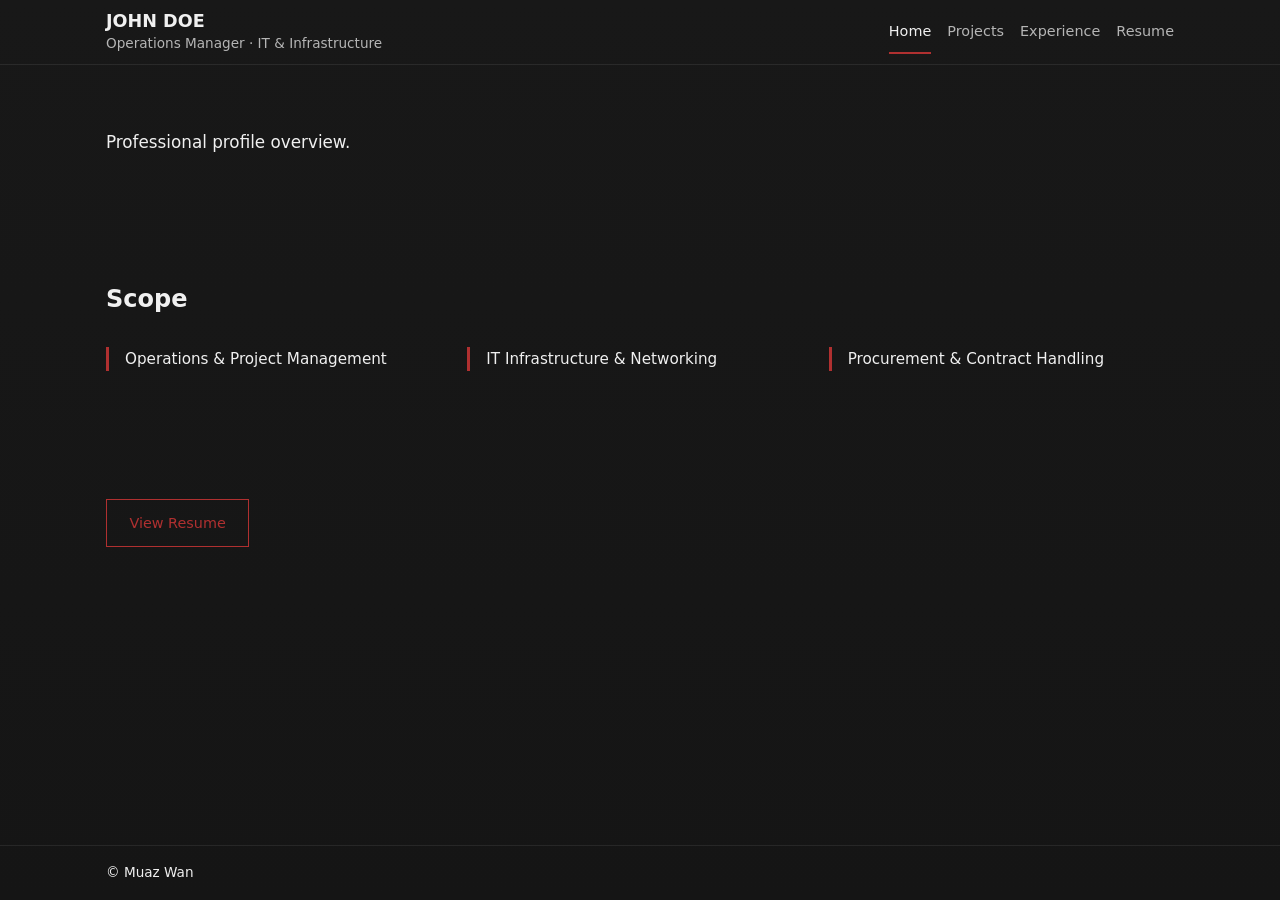
<file: index.html>
<!-- Redo -->
<!DOCTYPE html>
<html lang="en">
<head>
  <meta charset="utf-8" />
  <meta name="viewport" content="width=device-width, initial-scale=1" />

  <title>Muaz Wan – Operations & Technology</title>

  <!-- Base CSS (added later) -->
  <link rel="stylesheet" href="assets/css/base.css">
  <link rel="stylesheet" href="assets/css/layout.css">
  <link rel="stylesheet" href="assets/css/home.css">
</head>

<body>

  <!-- Site Wrapper -->
  <div class="site">

    <!-- Header / Identity -->
    <header class="site-header">
      <div class="container">
        <div class="identity">
          <h1 class="name">JOHN DOE</h1>
          <p class="role">Operations Manager · IT & Infrastructure</p>
        </div>

        <nav class="primary-nav">
          <a href="index.html" class="active">Home</a>
          <a href="projects.html">Projects</a>
          <a href="experience.html">Experience</a>
          <a href="resume.html">Resume</a>
        </nav>
      </div>
    </header>

    <!-- Main Content -->
    <main class="site-main">

      <!-- Overview -->
      <section class="section overview">
        <div class="container">
          <p class="lead">
            Professional profile overview.
          </p>
        </div>
      </section>

      <!-- Capability Snapshot -->
      <section class="section capability">
        <div class="container">
          <h2>Scope</h2>

          <div class="capability-grid">
            <div class="cap-item">Operations & Project Management</div>
            <div class="cap-item">IT Infrastructure & Networking</div>
            <div class="cap-item">Procurement & Contract Handling</div>
          </div>
        </div>
      </section>

      <!-- Primary Navigation CTA -->
      <section class="section next">
        <div class="container">
          <a href="resume.html" class="primary-action">View Resume</a>
        </div>
      </section>

    </main>

    <!-- Footer -->
    <footer class="site-footer">
      <div class="container">
        <p>© Muaz Wan</p>
      </div>
    </footer>

  </div>

</body>
</html>
</file>
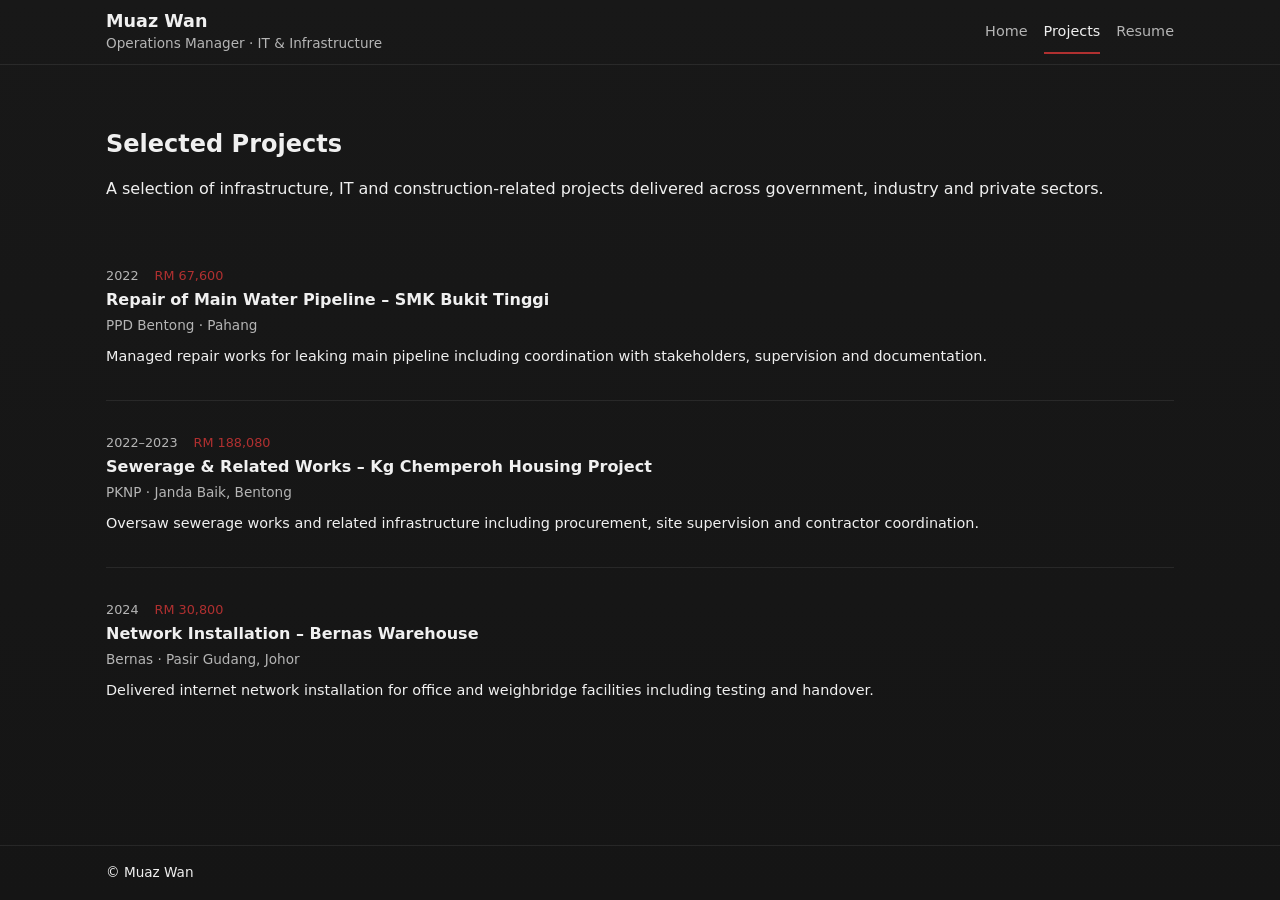
<file: projects.html>
<!DOCTYPE html>
<html lang="en">
<head>
  <meta charset="utf-8" />
  <meta name="viewport" content="width=device-width, initial-scale=1" />

  <title>Projects – Muaz Wan</title>

  <link rel="stylesheet" href="assets/css/base.css">
  <link rel="stylesheet" href="assets/css/layout.css">
  <link rel="stylesheet" href="assets/css/project.css">
</head>

<body>

  <div class="site">

    <!-- Header -->
    <header class="site-header">
      <div class="container">
        <div class="identity">
          <h1 class="name">Muaz Wan</h1>
          <p class="role">Operations Manager · IT & Infrastructure</p>
        </div>

        <nav class="primary-nav">
          <a href="index.html">Home</a>
          <a href="projects.html" class="active">Projects</a>
          <a href="resume.html">Resume</a>
        </nav>
      </div>
    </header>

    <!-- Main -->
    <main class="site-main">

      <section class="section">
        <div class="container">

          <h2>Selected Projects</h2>

          <p class="lead">
            A selection of infrastructure, IT and construction-related projects
            delivered across government, industry and private sectors.
          </p>

          <!-- Project List -->
          <div class="project-list">

            <article class="project-item">
              <div class="project-meta">
                <span class="project-year">2022</span>
                <span class="project-value">RM 67,600</span>
              </div>
              <h3 class="project-title">
                Repair of Main Water Pipeline – SMK Bukit Tinggi
              </h3>
              <p class="project-org">
                PPD Bentong · Pahang
              </p>
              <p class="project-desc">
                Managed repair works for leaking main pipeline including
                coordination with stakeholders, supervision and documentation.
              </p>
            </article>

            <article class="project-item">
              <div class="project-meta">
                <span class="project-year">2022–2023</span>
                <span class="project-value">RM 188,080</span>
              </div>
              <h3 class="project-title">
                Sewerage & Related Works – Kg Chemperoh Housing Project
              </h3>
              <p class="project-org">
                PKNP · Janda Baik, Bentong
              </p>
              <p class="project-desc">
                Oversaw sewerage works and related infrastructure including
                procurement, site supervision and contractor coordination.
              </p>
            </article>

            <article class="project-item">
              <div class="project-meta">
                <span class="project-year">2024</span>
                <span class="project-value">RM 30,800</span>
              </div>
              <h3 class="project-title">
                Network Installation – Bernas Warehouse
              </h3>
              <p class="project-org">
                Bernas · Pasir Gudang, Johor
              </p>
              <p class="project-desc">
                Delivered internet network installation for office and
                weighbridge facilities including testing and handover.
              </p>
            </article>

          </div>

        </div>
      </section>

    </main>

    <!-- Footer -->
    <footer class="site-footer">
      <div class="container">
        <p>© Muaz Wan</p>
      </div>
    </footer>

  </div>

</body>
</html>
</file>
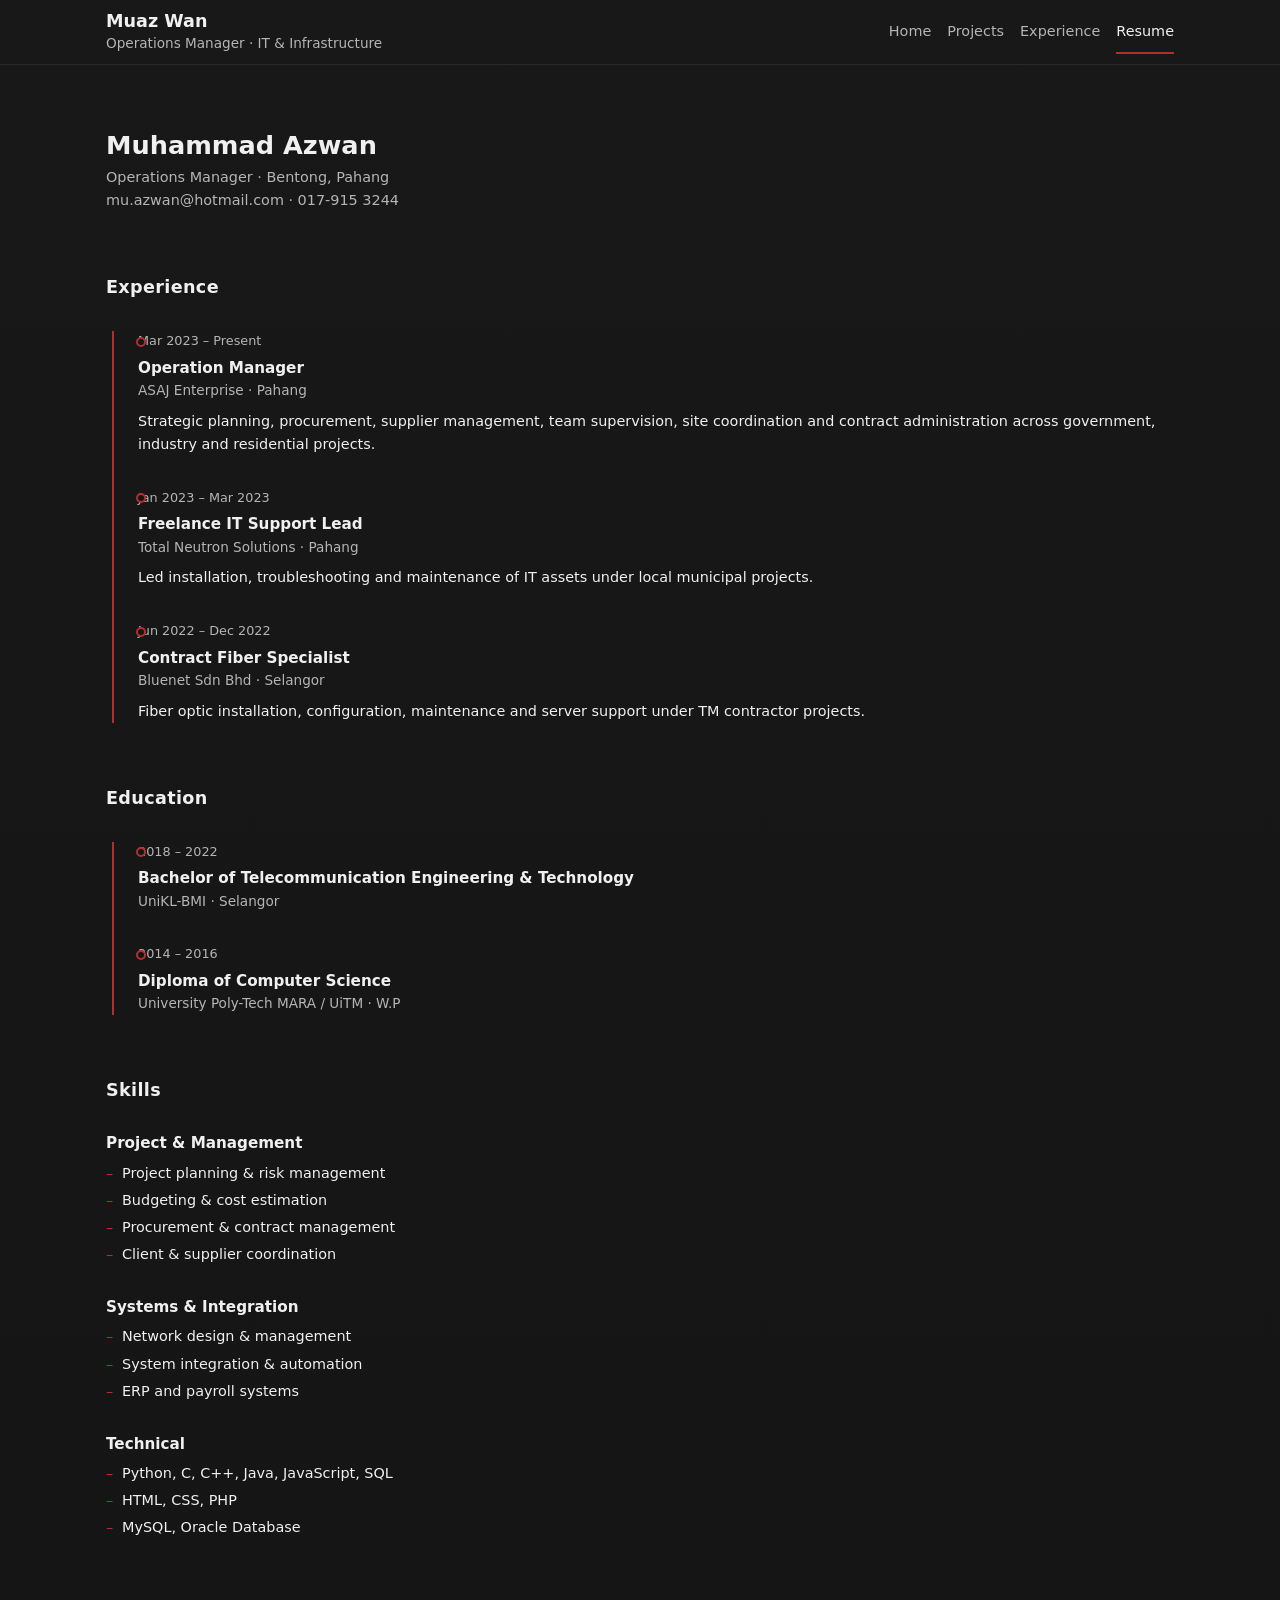
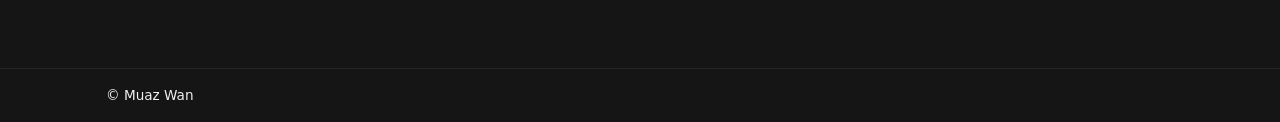
<file: resume.html>
<!DOCTYPE html>
<html lang="en">
<head>
  <meta charset="utf-8" />
  <meta name="viewport" content="width=device-width, initial-scale=1" />

  <title>Resume – Muaz Wan</title>

  <link rel="stylesheet" href="assets/css/base.css">
  <link rel="stylesheet" href="assets/css/layout.css">
  <link rel="stylesheet" href="assets/css/resume.css">
</head>

<body>

  <div class="site">

    <!-- Header -->
    <header class="site-header">
      <div class="container">
        <div class="identity">
          <h1 class="name">Muaz Wan</h1>
          <p class="role">Operations Manager · IT & Infrastructure</p>
        </div>

        <nav class="primary-nav">
          <a href="index.html">Home</a>
          <a href="projects.html">Projects</a>
          <a href="experience.html">Experience</a>
          <a href="resume.html" class="active">Resume</a>
        </nav>
      </div>
    </header>

    <!-- Main -->
    <main class="site-main">

      <section class="section">
        <div class="container">

          <!-- Resume Header -->
          <div class="resume-header">
            <h1>Muhammad Azwan</h1>
            <p class="meta">
              Operations Manager · Bentong, Pahang<br>
              mu.azwan@hotmail.com · 017-915 3244
            </p>
          </div>

          <!-- Experience -->
          <div class="resume-section">
            <h2>Experience</h2>

            <div class="timeline">

              <div class="timeline-item">
                <div class="period">Mar 2023 – Present</div>
                <div class="title">Operation Manager</div>
                <div class="org">ASAJ Enterprise · Pahang</div>
                <div class="desc">
                  Strategic planning, procurement, supplier management,
                  team supervision, site coordination and contract administration
                  across government, industry and residential projects.
                </div>
              </div>

              <div class="timeline-item">
                <div class="period">Jan 2023 – Mar 2023</div>
                <div class="title">Freelance IT Support Lead</div>
                <div class="org">Total Neutron Solutions · Pahang</div>
                <div class="desc">
                  Led installation, troubleshooting and maintenance of IT assets
                  under local municipal projects.
                </div>
              </div>

              <div class="timeline-item">
                <div class="period">Jun 2022 – Dec 2022</div>
                <div class="title">Contract Fiber Specialist</div>
                <div class="org">Bluenet Sdn Bhd · Selangor</div>
                <div class="desc">
                  Fiber optic installation, configuration, maintenance and
                  server support under TM contractor projects.
                </div>
              </div>

            </div>
          </div>

          <!-- Education -->
          <div class="resume-section">
            <h2>Education</h2>

            <div class="timeline">

              <div class="timeline-item">
                <div class="period">2018 – 2022</div>
                <div class="title">Bachelor of Telecommunication Engineering & Technology</div>
                <div class="org">UniKL-BMI · Selangor</div>
              </div>

              <div class="timeline-item">
                <div class="period">2014 – 2016</div>
                <div class="title">Diploma of Computer Science</div>
                <div class="org">University Poly-Tech MARA / UiTM · W.P</div>
              </div>

            </div>
          </div>

          <!-- Skills -->
          <div class="resume-section">
            <h2>Skills</h2>

            <div class="skill-group">
              <h3>Project & Management</h3>
              <ul>
                <li>Project planning & risk management</li>
                <li>Budgeting & cost estimation</li>
                <li>Procurement & contract management</li>
                <li>Client & supplier coordination</li>
              </ul>
            </div>

            <div class="skill-group">
              <h3>Systems & Integration</h3>
              <ul>
                <li>Network design & management</li>
                <li>System integration & automation</li>
                <li>ERP and payroll systems</li>
              </ul>
            </div>

            <div class="skill-group">
              <h3>Technical</h3>
              <ul>
                <li>Python, C, C++, Java, JavaScript, SQL</li>
                <li>HTML, CSS, PHP</li>
                <li>MySQL, Oracle Database</li>
              </ul>
            </div>
          </div>

        </div>
      </section>

    </main>

    <!-- Footer -->
    <footer class="site-footer">
      <div class="container">
        <p>© Muaz Wan</p>
      </div>
    </footer>

  </div>

</body>
</html>
</file>
<file: assets/css/base.css>
/* =========================================================
   BASE / FOUNDATION
   This file defines global rules only.
   Do NOT put layout or page-specific styles here.
   ========================================================= */

/* -------- CSS Reset -------- */
*,
*::before,
*::after {
  box-sizing: border-box;
  margin: 0;
  padding: 0;
}

/* -------- Root Variables -------- */
:root {
  /* Colors */
  --bg-main: #151515;        /* main canvas (lighter) */
  --bg-surface: #1c1c1c;     /* surfaces if needed */
  --text-main: #f0f0f0;      /* primary text */
  --text-muted: #b5b5b5;     /* secondary text */
  --accent: #b03030;         /* resume red */

  /* Typography */
  --font-main: system-ui, -apple-system, BlinkMacSystemFont,
               "Segoe UI", Roboto, Helvetica, Arial, sans-serif;

  /* Spacing scale */
  --space-xs: 0.25rem;
  --space-sm: 0.5rem;
  --space-md: 1rem;
  --space-lg: 2rem;
  --space-xl: 4rem;

  /* Line height */
  --line-normal: 1.6;
  --line-tight: 1.3;
}

/* -------- Base Body -------- */
html {
  font-size: 16px;
}

body {
  font-family: var(--font-main);
  background-color: var(--bg-main);
  color: var(--text-main);
  line-height: var(--line-normal);
  -webkit-font-smoothing: antialiased;
}

/* -------- Headings -------- */
h1, h2, h3, h4, h5, h6 {
  font-weight: 600;
  line-height: var(--line-tight);
}

/* -------- Text Elements -------- */
p {
  color: var(--text-main);
}

small {
  color: var(--text-muted);
}

/* -------- Links -------- */
a {
  color: inherit;
  text-decoration: none;
}

a:focus-visible {
  outline: 2px solid var(--accent);
  outline-offset: 2px;
}

/* -------- Lists -------- */
ul, ol {
  list-style: none;
}

/* -------- Images -------- */
img {
  max-width: 100%;
  display: block;
}

/* -------- Utility -------- */
.hidden {
  display: none !important;
}

body {
  background-color: var(--bg-main);
  color: var(--text-main);
}

/* subtle global texture */
.site {
  background: linear-gradient(
    to bottom,
    #181818 0%,
    #151515 100%
  );
}
</file>
<file: assets/css/layout.css>
/* =========================================================
   LAYOUT / STRUCTURE
   Defines page skeleton and spatial rules.
   No colors. No animations. No page-specific styling.
   ========================================================= */

/* -------- Site Wrapper -------- */
.site {
  min-height: 100vh;
  display: flex;
  flex-direction: column;
}

/* -------- Containers -------- */
.container {
  width: 100%;
  max-width: 1100px;
  margin: 0 auto;
  padding-left: var(--space-md);
  padding-right: var(--space-md);
}

/* -------- Header -------- */
.site-header {
  border-bottom: 1px solid rgba(255, 255, 255, 0.08);
}

.site-header .container {
  display: flex;
  align-items: center;
  justify-content: space-between;
  min-height: 64px;
}

/* Identity block */
.identity {
  display: flex;
  flex-direction: column;
}

.identity .name {
  font-size: 1.1rem;
}

.identity .role {
  font-size: 0.85rem;
  color: var(--text-muted);
}

/* -------- Navigation -------- */
.primary-nav {
  display: flex;
  gap: var(--space-md);
}

.primary-nav a {
  font-size: 0.9rem;
  color: var(--text-muted);
}

.primary-nav a.active {
  color: var(--text-main);
}

/* -------- Main -------- */
.site-main {
  flex: 1;
}

/* -------- Sections -------- */
.section {
  padding-top: var(--space-xl);
  padding-bottom: var(--space-xl);
}

.section h2 {
  margin-bottom: var(--space-md);
}

/* -------- Footer -------- */
.site-footer {
  border-top: 1px solid rgba(255, 255, 255, 0.08);
  padding: var(--space-md) 0;
  font-size: 0.85rem;
  color: var(--text-muted);
}

/* -------- Responsive Adjustments -------- */
@media (max-width: 768px) {
  .site-header .container {
    flex-direction: column;
    align-items: flex-start;
    gap: var(--space-sm);
  }

  .primary-nav {
    flex-wrap: wrap;
    gap: var(--space-sm);
  }
}

/* =========================================================
   NAVIGATION POLISH
   Clear state, calm behavior, accessible.
   ========================================================= */

/* Base nav links */
.primary-nav a {
  position: relative;
  padding: 0.25rem 0;
  transition: color 0.15s ease;
}

/* Hover */
.primary-nav a:hover {
  color: var(--text-main);
}

/* Active state */
.primary-nav a.active {
  color: var(--text-main);
}

/* Active indicator (subtle underline) */
.primary-nav a.active::after {
  content: "";
  position: absolute;
  left: 0;
  bottom: -0.4rem;
  width: 100%;
  height: 2px;
  background-color: var(--accent);
}

/* Keyboard focus */
.primary-nav a:focus-visible {
  outline: none;
}

.primary-nav a:focus-visible::after {
  content: "";
  position: absolute;
  left: 0;
  bottom: -0.4rem;
  width: 100%;
  height: 2px;
  background-color: var(--accent);
}
</file>
<file: assets/css/home.css>
/* =========================================================
   HOME PAGE
   Furniture layer for index.html only.
   No layout skeleton changes here.
   ========================================================= */

/* -------- Overview -------- */
.overview .lead {
  max-width: 640px;
  font-size: 1.05rem;
  color: var(--text-main);
}

/* -------- Capability Section -------- */
.capability-grid {
  display: grid;
  grid-template-columns: repeat(auto-fit, minmax(220px, 1fr));
  gap: var(--space-md);
  margin-top: var(--space-lg);
}

.cap-item {
  padding-left: var(--space-md);
  border-left: 3px solid var(--accent);
  font-size: 0.95rem;
  line-height: var(--line-normal);
}

/* -------- Primary Action -------- */
.primary-action {
  display: inline-block;
  padding: 0.7rem 1.4rem;
  border: 1px solid var(--accent);
  color: var(--accent);
  font-size: 0.9rem;
}

.primary-action:hover {
  background-color: rgba(176, 48, 48, 0.08);
}
</file>
<file: assets/css/project.css>
/* =========================================================
   PROJECTS PAGE
   Professional project register style.
   No cards. No images. No decoration.
   ========================================================= */

.project-list {
  margin-top: var(--space-xl);
}

/* -------- Project Item -------- */
.project-item {
  padding-bottom: var(--space-lg);
  margin-bottom: var(--space-lg);
  border-bottom: 1px solid rgba(255,255,255,0.08);
}

.project-item:last-child {
  border-bottom: none;
  margin-bottom: 0;
}

/* -------- Meta -------- */
.project-meta {
  display: flex;
  gap: var(--space-md);
  font-size: 0.8rem;
  color: var(--text-muted);
  margin-bottom: var(--space-xs);
}

.project-value {
  color: var(--accent);
}

/* -------- Title -------- */
.project-title {
  font-size: 1rem;
  margin-bottom: var(--space-xs);
}

/* -------- Organization -------- */
.project-org {
  font-size: 0.85rem;
  color: var(--text-muted);
  margin-bottom: var(--space-sm);
}

/* -------- Description -------- */
.project-desc {
  font-size: 0.9rem;
  line-height: var(--line-normal);
}
</file>
<file: assets/css/resume.css>
/* =========================================================
   RESUME PAGE
   Timeline-driven, document-like layout.
   Mirrors PDF resume character.
   ========================================================= */

/* -------- Resume Header -------- */
.resume-header {
  margin-bottom: var(--space-xl);
}

.resume-header h1 {
  font-size: 1.6rem;
  margin-bottom: var(--space-xs);
}

.resume-header .meta {
  font-size: 0.9rem;
  color: var(--text-muted);
}

/* -------- Section Titles -------- */
.resume-section {
  margin-bottom: var(--space-xl);
}

.resume-section h2 {
  font-size: 1.1rem;
  margin-bottom: var(--space-lg);
  letter-spacing: 0.02em;
}

/* -------- Timeline -------- */
.timeline {
  position: relative;
  padding-left: 2rem;
}

.timeline::before {
  content: "";
  position: absolute;
  top: 0;
  left: 0.35rem;
  width: 2px;
  height: 100%;
  background-color: var(--accent);
}

/* -------- Timeline Item -------- */
.timeline-item {
  position: relative;
  margin-bottom: var(--space-lg);
}

.timeline-item:last-child {
  margin-bottom: 0;
}

.timeline-item::before {
  content: "";
  position: absolute;
  left: -0.15rem;
  top: 0.35rem;
  width: 10px;
  height: 10px;
  border-radius: 50%;
  background-color: var(--bg-main);
  border: 2px solid var(--accent);
}

/* -------- Timeline Content -------- */
.timeline-item .period {
  font-size: 0.8rem;
  color: var(--text-muted);
  margin-bottom: var(--space-xs);
}

.timeline-item .title {
  font-size: 0.95rem;
  font-weight: 600;
}

.timeline-item .org {
  font-size: 0.85rem;
  color: var(--text-muted);
  margin-bottom: var(--space-sm);
}

.timeline-item .desc {
  font-size: 0.9rem;
  line-height: var(--line-normal);
}

/* -------- Skill Groups -------- */
.skill-group {
  margin-bottom: var(--space-lg);
}

.skill-group h3 {
  font-size: 0.95rem;
  margin-bottom: var(--space-sm);
}

.skill-group ul {
  padding-left: 1rem;
}

.skill-group li {
  font-size: 0.9rem;
  margin-bottom: var(--space-xs);
  position: relative;
}

.skill-group li::before {
  content: "–";
  position: absolute;
  left: -1rem;
  color: var(--accent);
}

/* -------- Clientele -------- */
.client-box {
  border: 1px solid rgba(255,255,255,0.1);
  padding: var(--space-md);
  margin-bottom: var(--space-md);
}

.client-box h3 {
  font-size: 0.9rem;
  margin-bottom: var(--space-sm);
}

.client-box p {
  font-size: 0.85rem;
  color: var(--text-muted);
}

/* -------- Responsive -------- */
@media (max-width: 768px) {
  .timeline {
    padding-left: 1.5rem;
  }

  .resume-header h1 {
    font-size: 1.4rem;
  }
}
</file>
